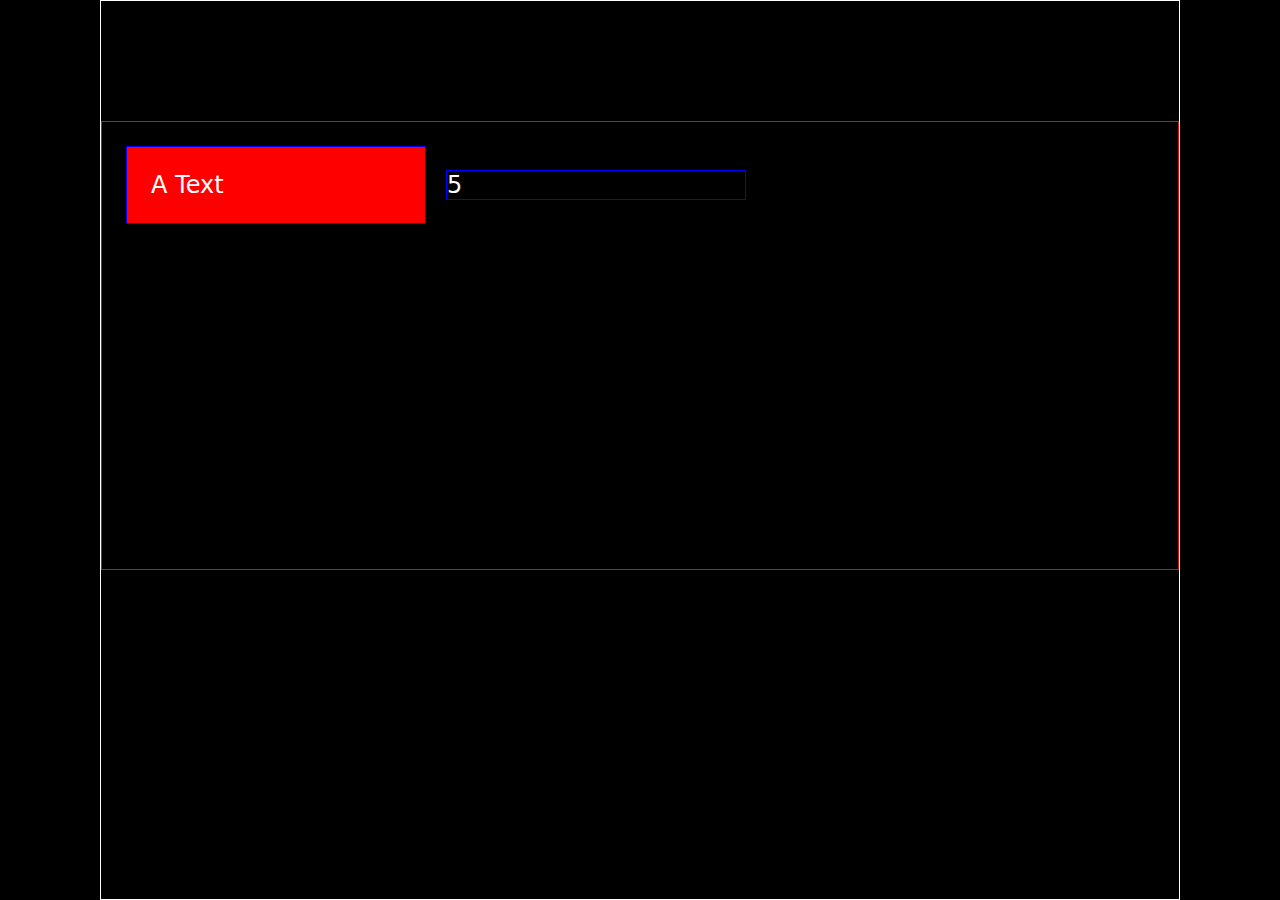
<file: flex/index.html>
<html>
  <head>
    <title>Flex</title>
    <link rel="stylesheet" href="style.css" />
  </head>
  <body>
    <div class="page">
      <header></header>
      <div class="container">
        <!-- <div class="box">1</div>
        <div class="box">2</div>
        <div class="box">3</div>
        <div class="box">4</div> -->
        <div class="box">5</div>
        <div class="text-box">A Text</div>
      </div>
    </div>
  </body>
</html>
</file>
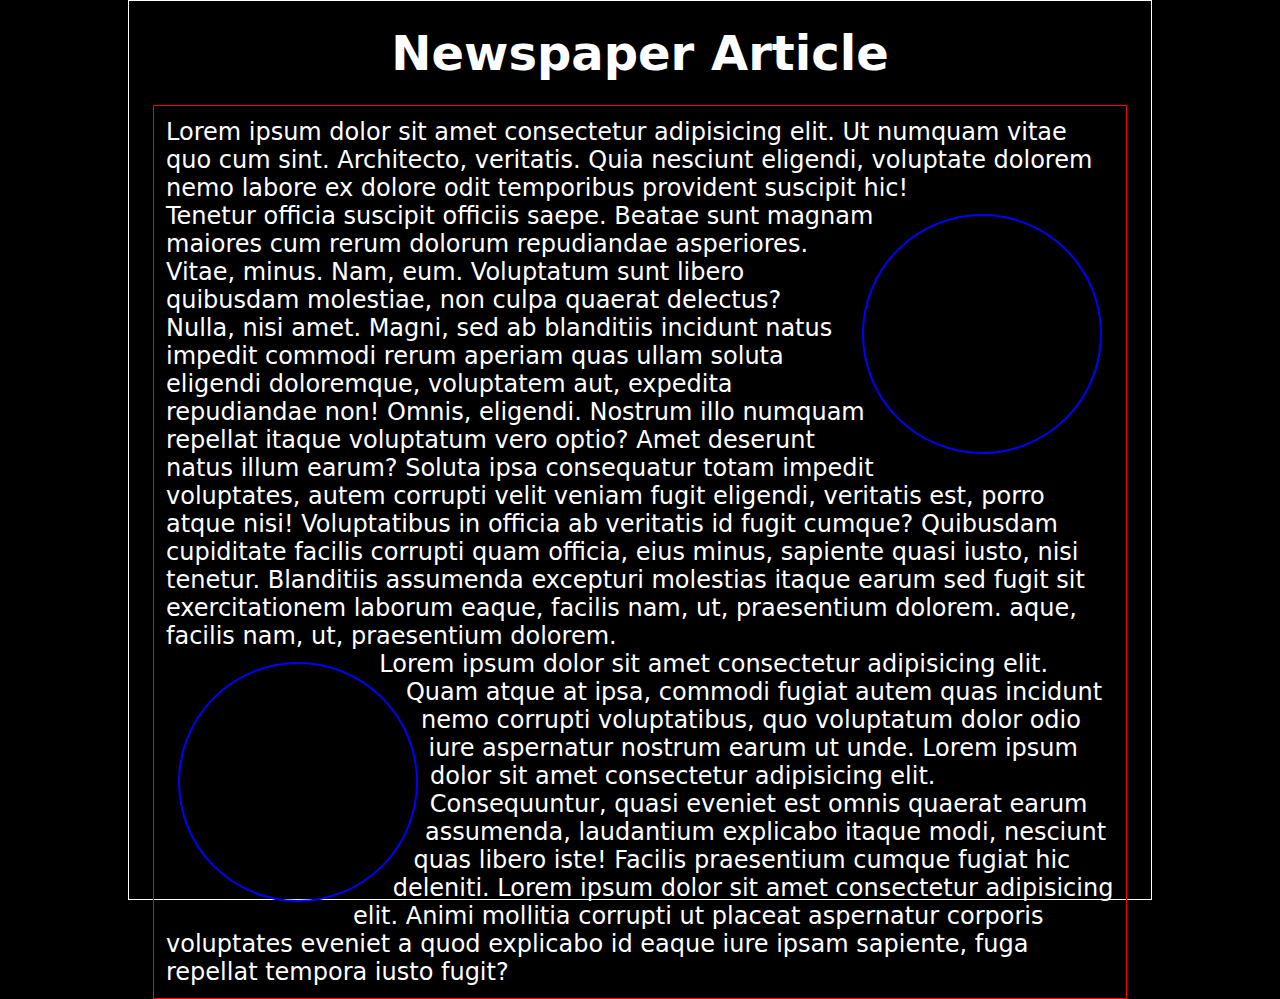
<file: floats/index.html>
<!-- Floats are using position to fix the float box and wraps the content around the box.
Floats also can recognise shapes -->

<html>
  <head>
    <title>Floats</title>
    <link rel="stylesheet" href="style.css" />
  </head>
  <body>
    <div class="page">
      <header></header>
      <div class="article">
        <h1>Newspaper Article</h1>
        <div class="content">
          <p>
            Lorem ipsum dolor sit amet consectetur adipisicing elit. Ut numquam
            vitae quo cum sint. Architecto, veritatis. Quia nesciunt eligendi,
            voluptate dolorem nemo labore ex dolore odit temporibus provident
            suscipit hic!
          </p>
          <div class="image-box1"></div>
          <!-- <div class="image-box2"></div> -->
          <p>
            Tenetur officia suscipit officiis saepe. Beatae sunt magnam maiores
            cum rerum dolorum repudiandae asperiores. Vitae, minus. Nam, eum.
            Voluptatum sunt libero quibusdam molestiae, non culpa quaerat
            delectus? Nulla, nisi amet. Magni, sed ab blanditiis incidunt natus
            impedit commodi rerum aperiam quas ullam soluta eligendi doloremque,
            voluptatem aut, expedita repudiandae non! Omnis, eligendi. Nostrum
            illo numquam repellat itaque voluptatum vero optio? Amet deserunt
            natus illum earum? Soluta ipsa consequatur totam impedit voluptates,
            autem corrupti velit veniam fugit eligendi, veritatis est, porro
            atque nisi! Voluptatibus in officia ab veritatis id fugit cumque?
            Quibusdam cupiditate facilis corrupti quam officia, eius minus,
            sapiente quasi iusto, nisi tenetur. Blanditiis assumenda excepturi
            molestias itaque earum sed fugit sit exercitationem laborum eaque,
            facilis nam, ut, praesentium dolorem. aque, facilis nam, ut,
            praesentium dolorem.
          </p>
          <div class="image-box2"></div>
          <p>
            Lorem ipsum dolor sit amet consectetur adipisicing elit. Quam atque
            at ipsa, commodi fugiat autem quas incidunt nemo corrupti
            voluptatibus, quo voluptatum dolor odio iure aspernatur nostrum
            earum ut unde. Lorem ipsum dolor sit amet consectetur adipisicing
            elit. Consequuntur, quasi eveniet est omnis quaerat earum assumenda,
            laudantium explicabo itaque modi, nesciunt quas libero iste! Facilis
            praesentium cumque fugiat hic deleniti. Lorem ipsum dolor sit amet
            consectetur adipisicing elit. Animi mollitia corrupti ut placeat
            aspernatur corporis voluptates eveniet a quod explicabo id eaque
            iure ipsam sapiente, fuga repellat tempora iusto fugit?
          </p>
        </div>
      </div>
    </div>
  </body>
</html>
</file>
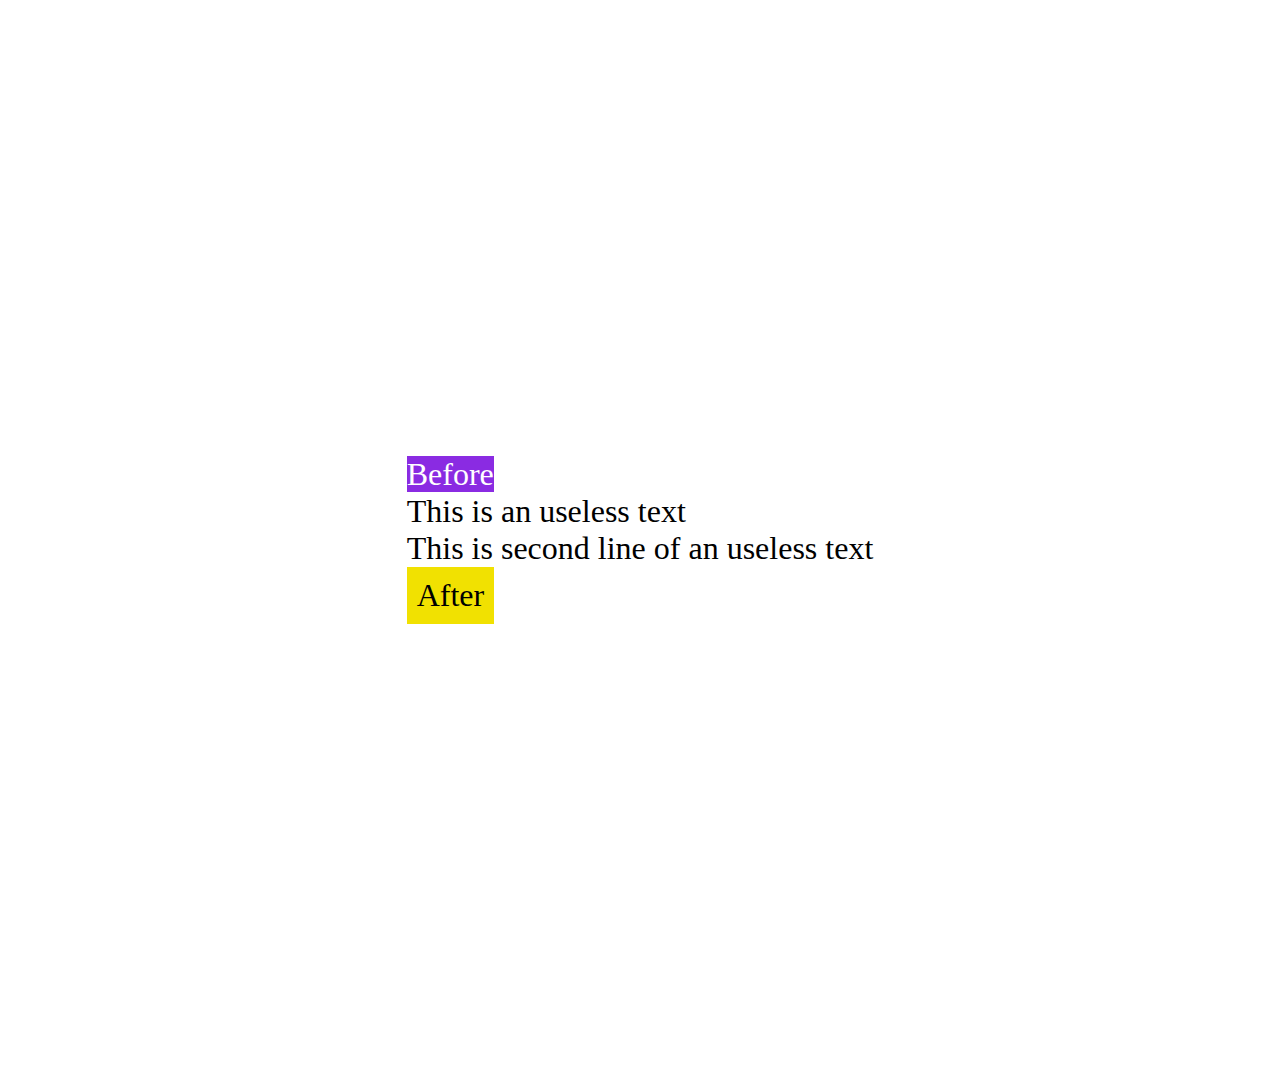
<file: pseudo-elements/index.html>
<html>
  <head>
    <title>Document</title>
    <link rel="stylesheet" href="index.css" />
  </head>
  <body>
    <div class="page">
      <div class="text">
        <p>This is an useless text</p>
        <p>This is second line of an useless text</p>
      </div>
    </div>
  </body>
</html>
</file>
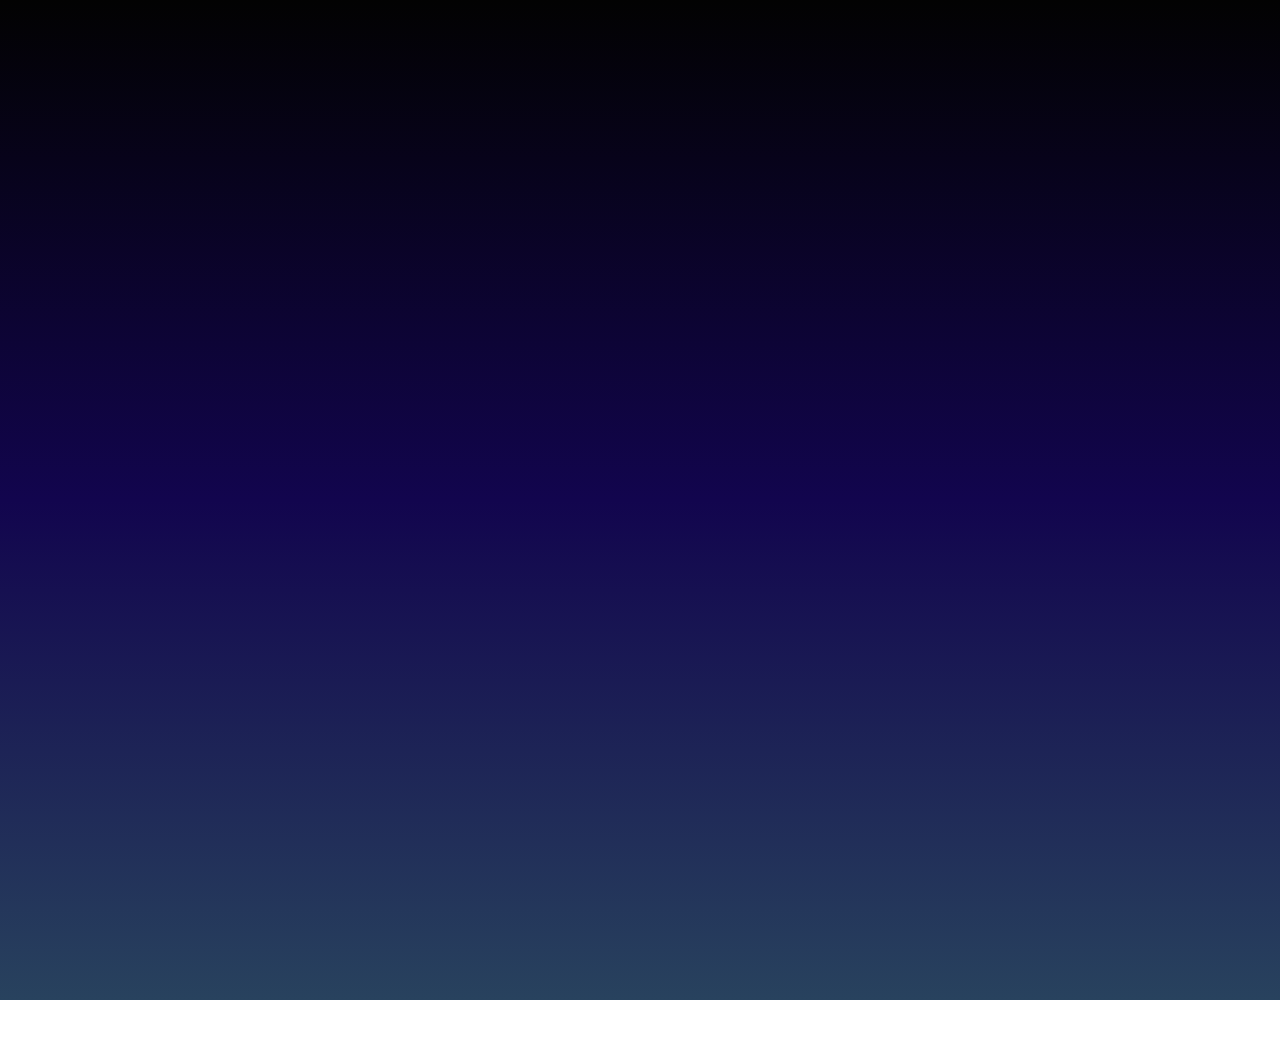
<file: text-clip/index.html>
<html>
  <head>
    <title>Document</title>
    <link rel="stylesheet" href="style.css" />
  </head>
  <body>
    <div class="page">
      <div id="text-container">
        <p class="text">NEVER STOP EXPLORING</p>
      </div>
    </div>
  </body>
</html>
</file>
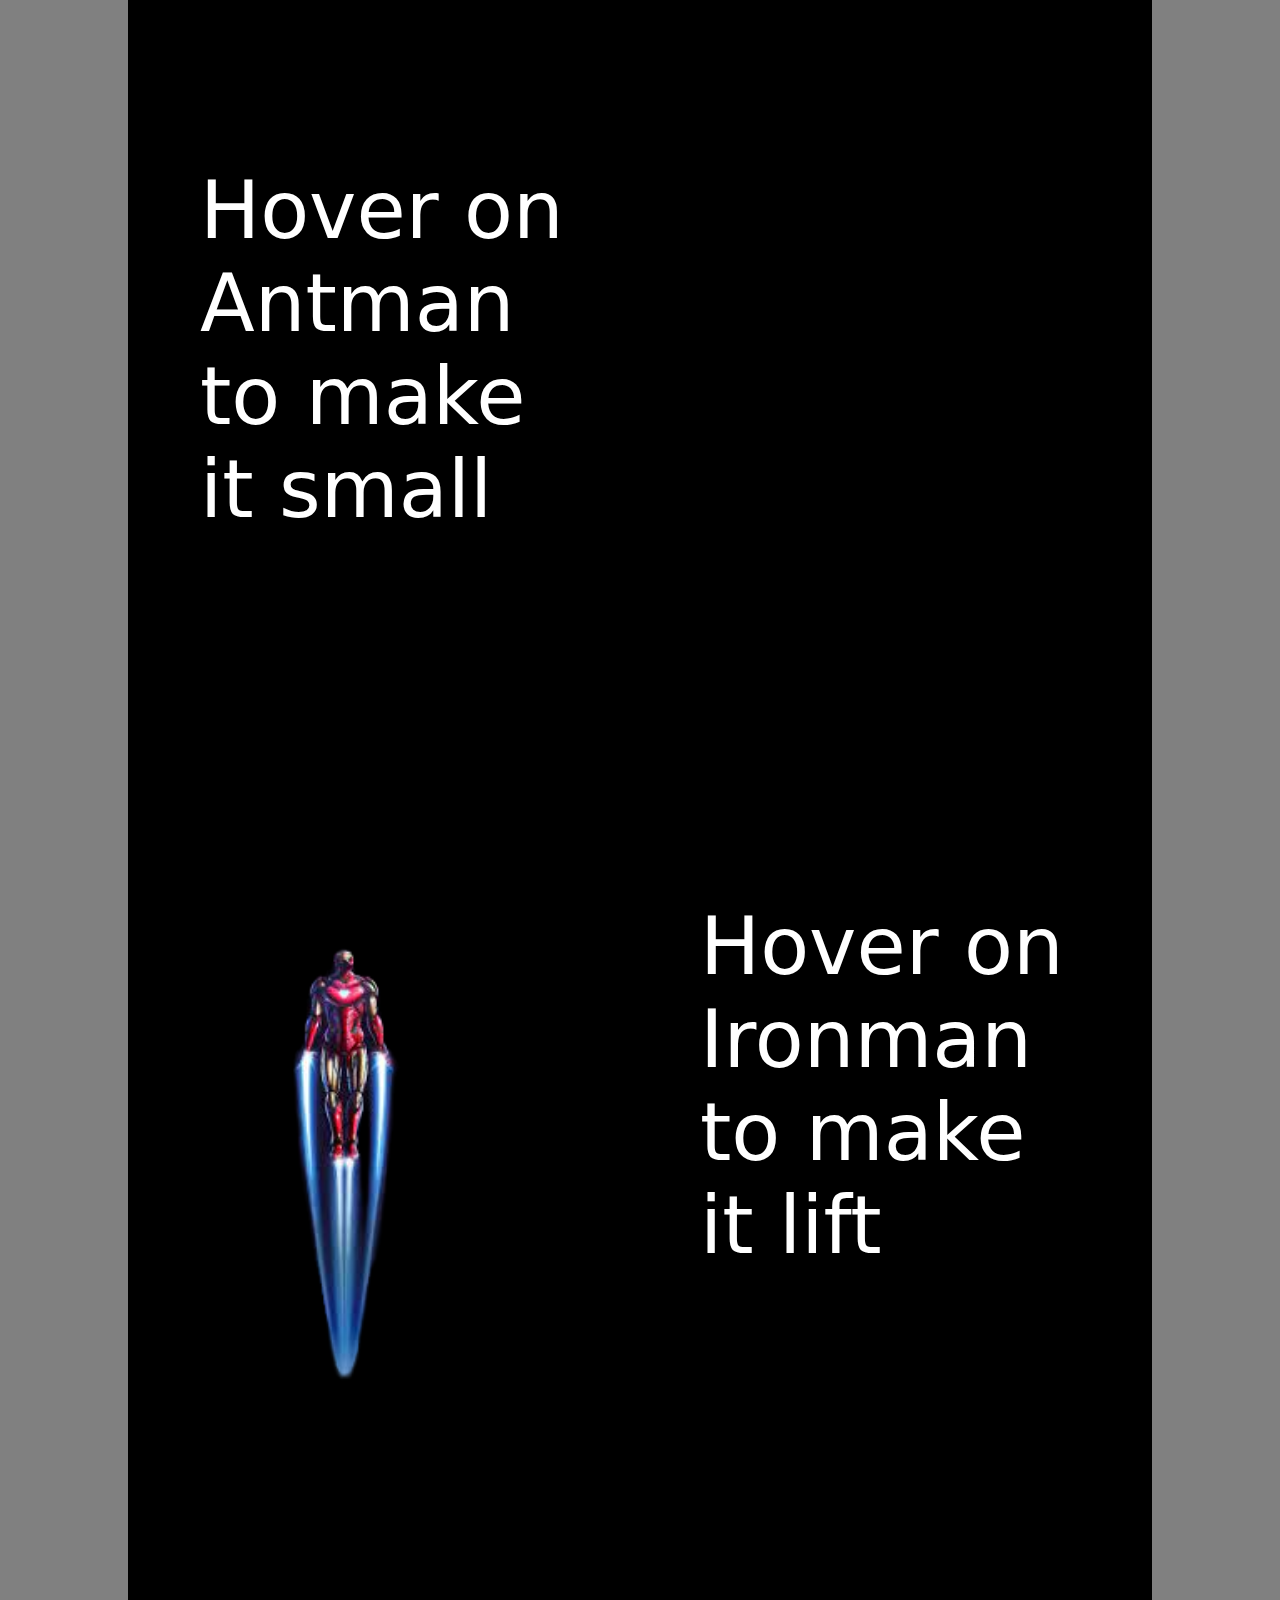
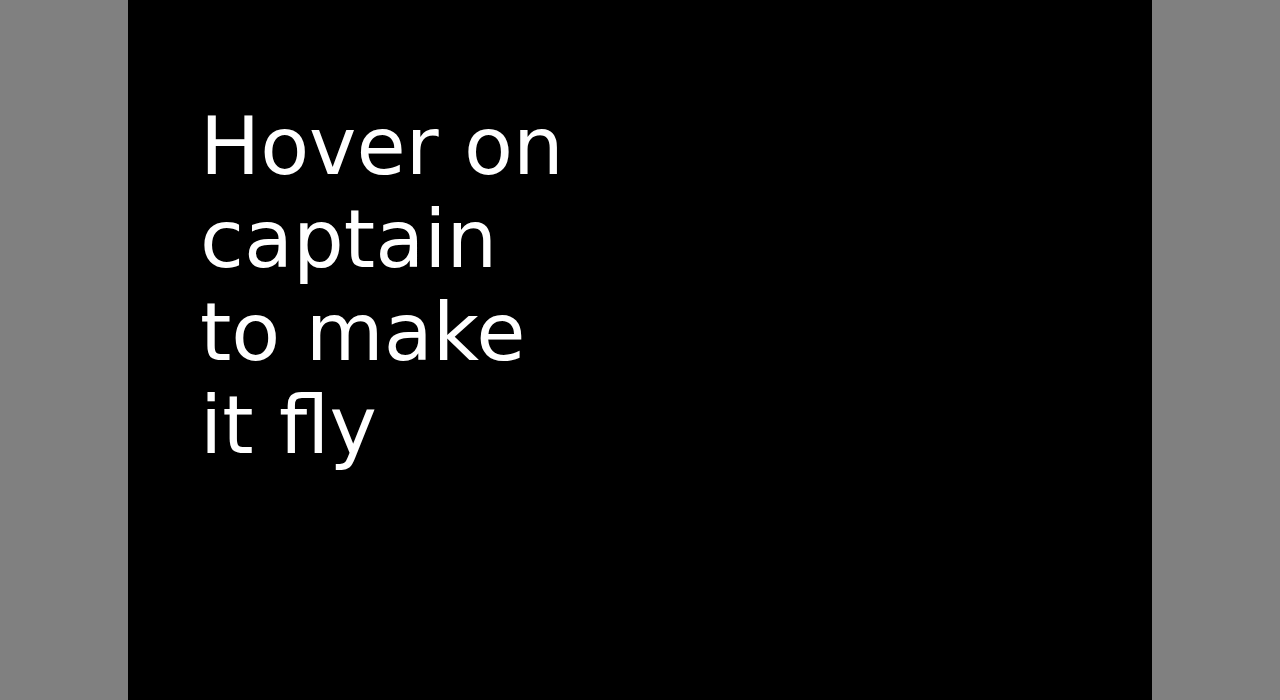
<file: transitions/index.html>
<html>
  <head>
    <title>Transitions</title>
    <link rel="stylesheet" href="index.css" />
  </head>
  <body>
    <div class="page">
      <div class="antman">
        <header>Hover on Antman to make it small</header>
        <div class="box">
          <div class="antman-image"></div>
        </div>
      </div>
      <div class="ironman">
        <header>Hover on Ironman to make it lift</header>
        <div class="box">
          <div class="ironman-image"></div>
        </div>
      </div>
      <div class="captain">
        <header>Hover on captain to make it fly</header>
        <div class="box">
          <div class="captain-image"></div>
        </div>
      </div>
    </div>
  </body>
</html>
</file>
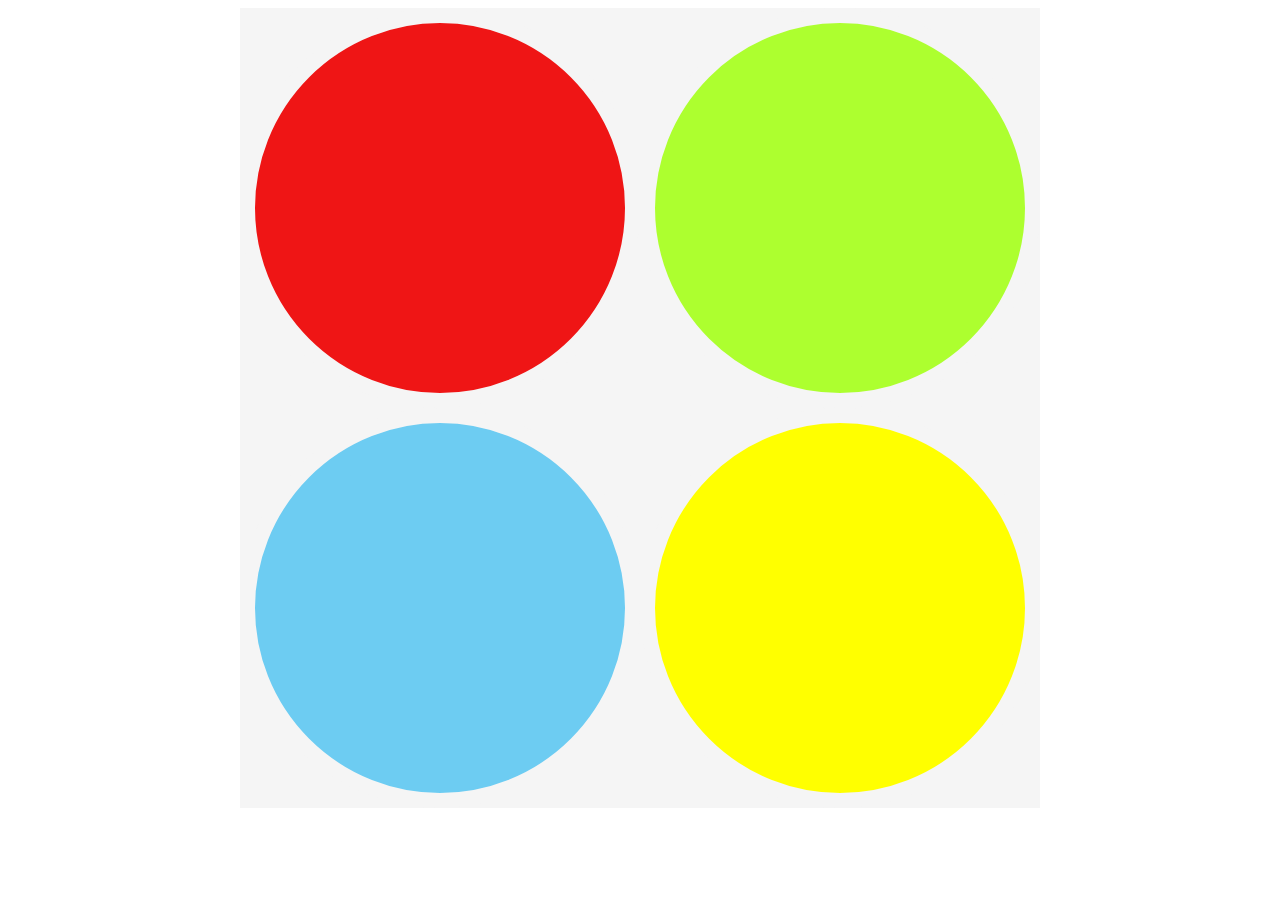
<file: fake-table/practice.html>
<html>
  <head>
    <title>fake table</title>
    <style>
      .fake-table {
        margin: 0 auto;
        display: table;
        background-color: whitesmoke;
        height: 50em;
        width: 50em;
      }

      .fake-row {
        display: table-row;
      }

      .red {
        display: table-cell;
        background-color: rgb(239, 21, 21);
        border: 15px solid whitesmoke;
        border-radius: 50%;
        height: 50%;
        width: 50%;
      }

      .blue {
        display: table-cell;
        background-color: rgb(109, 204, 242);
        border: 15px solid whitesmoke;
        border-radius: 50%;
        height: 50%;
        width: 50%;
      }

      .yellow {
        display: table-cell;
        background-color: yellow;
        border: 15px solid whitesmoke;
        border-radius: 50%;
        height: 50%;
        width: 50%;
      }

      .green {
        display: table-cell;
        background-color: greenyellow;
        border: 15px solid whitesmoke;
        border-radius: 50%;
        height: 50%;
        width: 50%;
      }
    </style>
    <body>
      <div class="fake-table">
        <div class="fake-row">
          <div class="red"></div>
          <div class="green"></div>
        </div>
        <div class="fake-row">
          <div class="blue"></div>
          <div class="yellow"></div>
        </div>
      </div>
    </body>
  </head>
</html>
</file>
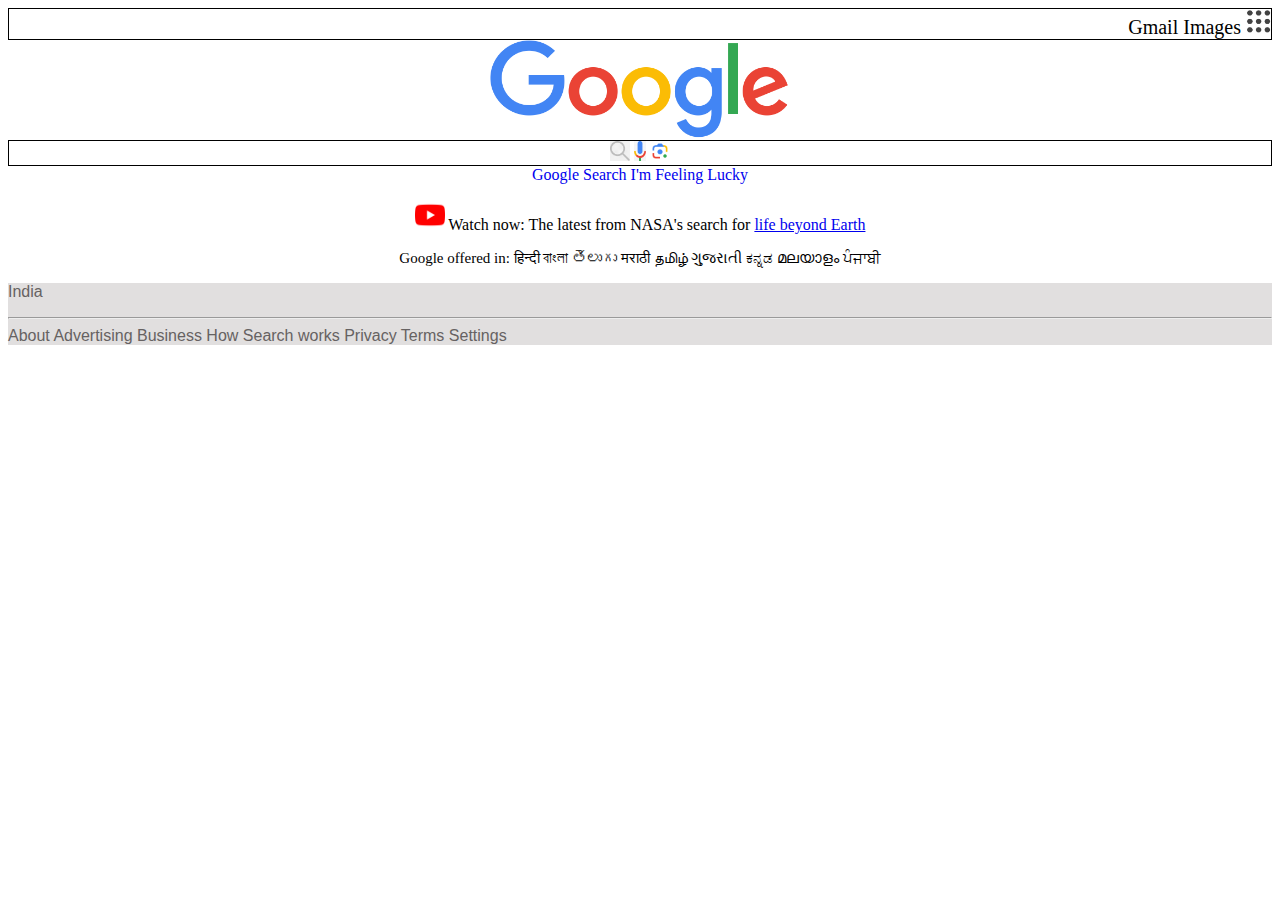
<file: google-search-page/google.html>
<html>
  <head>
    <title>Google</title>
  </head>
  <body>
    <header>
      <nav style="border: 1px solid black; text-align: right; font-size: 20px">
        <a
          href="https://mail.google.com/mail/u/0/#inbox"
          style="text-decoration: none; color: black"
          >Gmail</a
        >
        <a
          href="https://www.google.co.in/intl/en/about/products"
          style="text-decoration: none; color: black"
          >Images</a
        >
        <a
          href="https://mail.google.com/mail/u/0/#inbox"
          style="text-decoration: none; color: black"
          ><img src="resources/app-drawer-icon.jpg" width="25px" height="25px"
        /></a>
      </nav>
    </header>
    <main style="text-align: center">
      <img
        src="resources/google-logo.png"
        width="300px"
        height="100px"
        alt="Google"
      />
      <section style="border: 1px solid black">
        <img src="resources/search-icon.png" width="20px" height="20px" />
        <img
          src="resources/google-voice-search.png"
          width="12px"
          height="20px"
        />
        <img src="resources/google-lens.png" width="20px" height="20px" />
      </section>
      <nav>
        <a href="https://www.google.com/" style="text-decoration: none"
          >Google Search
        </a>
        <a href="https://www.google.com/doodles" style="text-decoration: none"
          >I'm Feeling Lucky</a
        >
      </nav>
      <p>
        <img src="resources/youtube-icon.png" height="30px" width="30px" />
        Watch now: The latest from NASA's search for
        <a href="https://www.youtube.com/watch?v=SUcnz3vtkYs"
          >life beyond Earth</a
        >
      </p>
      <nav style="font-size: 15px">
        Google offered in:
        <a>हिन्दी</a>
        <a>বাংলা</a>
        <a>తెలుగు</a>
        <a>मराठी</a>
        <a>தமிழ்</a>
        <a>ગુજરાતી</a>
        <a>ಕನ್ನಡ</a>
        <a>മലയാളം</a>
        <a>ਪੰਜਾਬੀ</a>
      </nav>
    </main>
    <footer style="background-color: rgb(225, 223, 223)">
      <p
        style="
          font-family: Arial, sans-serif;
          font-size: 16px;
          color: rgb(102, 98, 98);
        "
      >
        India
      </p>
      <hr />
      <nav
        style="
          font-family: Arial, sans-serif;
          font-size: 16px;
          color: rgb(102, 98, 98);
        "
      >
        <a>About</a>
        <a>Advertising</a>
        <a>Business</a>
        <a>How Search works</a>
        <a>Privacy</a>
        <a>Terms</a>
        <a>Settings</a>
      </nav>
    </footer>
  </body>
</html>
</file>
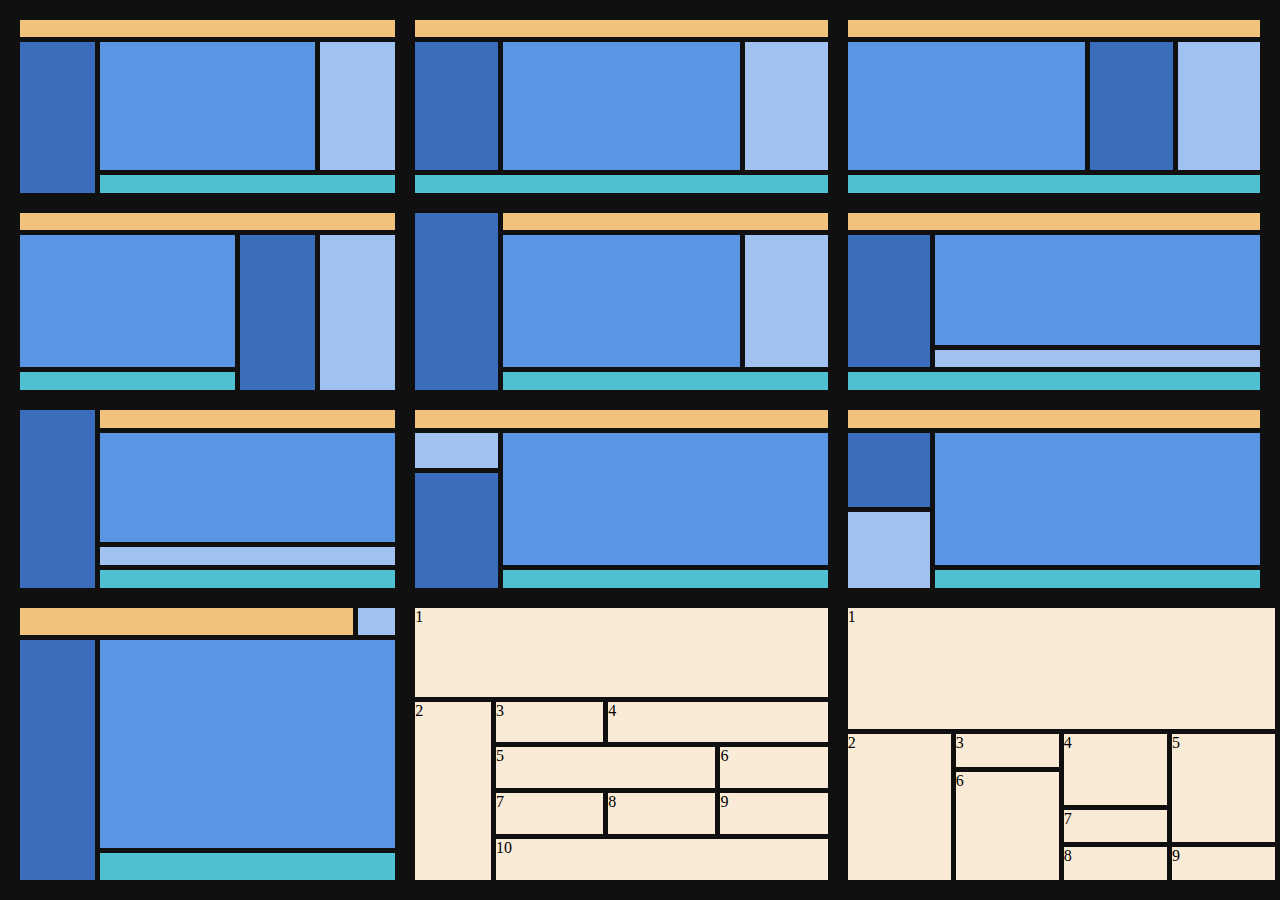
<file: grid/grid.html>
<html>
  <head>
    <title>Grid</title>
    <link rel="stylesheet" href="grid.css" />
  </head>
  <body>
    <div class="layouts">
      <div class="layout1 layout">
        <header></header>
        <nav></nav>
        <article></article>
        <aside class="ads"></aside>
        <footer></footer>
      </div>
      <div class="layout2 layout">
        <header></header>
        <nav></nav>
        <article></article>
        <aside class="ads"></aside>
        <footer></footer>
      </div>
      <div class="layout3 layout">
        <header></header>
        <nav></nav>
        <article></article>
        <aside class="ads"></aside>
        <footer></footer>
      </div>
      <div class="layout4 layout">
        <header></header>
        <nav></nav>
        <article></article>
        <aside class="ads"></aside>
        <footer></footer>
      </div>
      <div class="layout5 layout">
        <header></header>
        <nav></nav>
        <article></article>
        <aside class="ads"></aside>
        <footer></footer>
      </div>
      <div class="layout6 layout">
        <header></header>
        <nav></nav>
        <article></article>
        <aside class="ads"></aside>
        <footer></footer>
      </div>
      <div class="layout7 layout">
        <header></header>
        <nav></nav>
        <article></article>
        <aside class="ads"></aside>
        <footer></footer>
      </div>
      <div class="layout8 layout">
        <header></header>
        <nav></nav>
        <article></article>
        <aside class="ads"></aside>
        <footer></footer>
      </div>
      <div class="layout9 layout">
        <header></header>
        <nav></nav>
        <article></article>
        <aside class="ads"></aside>
        <footer></footer>
      </div>
      <div class="layout10 layout">
        <header></header>
        <nav></nav>
        <article></article>
        <aside class="ads"></aside>
        <footer></footer>
      </div>
      <div class="layout11 layout">
        <div class="box1">1</div>
        <div class="box2">2</div>
        <div class="box3">3</div>
        <div class="box4">4</div>
        <div class="box5">5</div>
        <div class="box6">6</div>
        <div class="box7">7</div>
        <div class="box8">8</div>
        <div class="box9">9</div>
        <div class="box10">10</div>
      </div>
      <div class="layout12 layout">
        <div class="box1">1</div>
        <div class="box2">2</div>
        <div class="box3">3</div>
        <div class="box4">4</div>
        <div class="box5">5</div>
        <div class="box6">6</div>
        <div class="box7">7</div>
        <div class="box8">8</div>
        <div class="box9">9</div>
      </div>
    </div>
  </body>
</html>
</file>
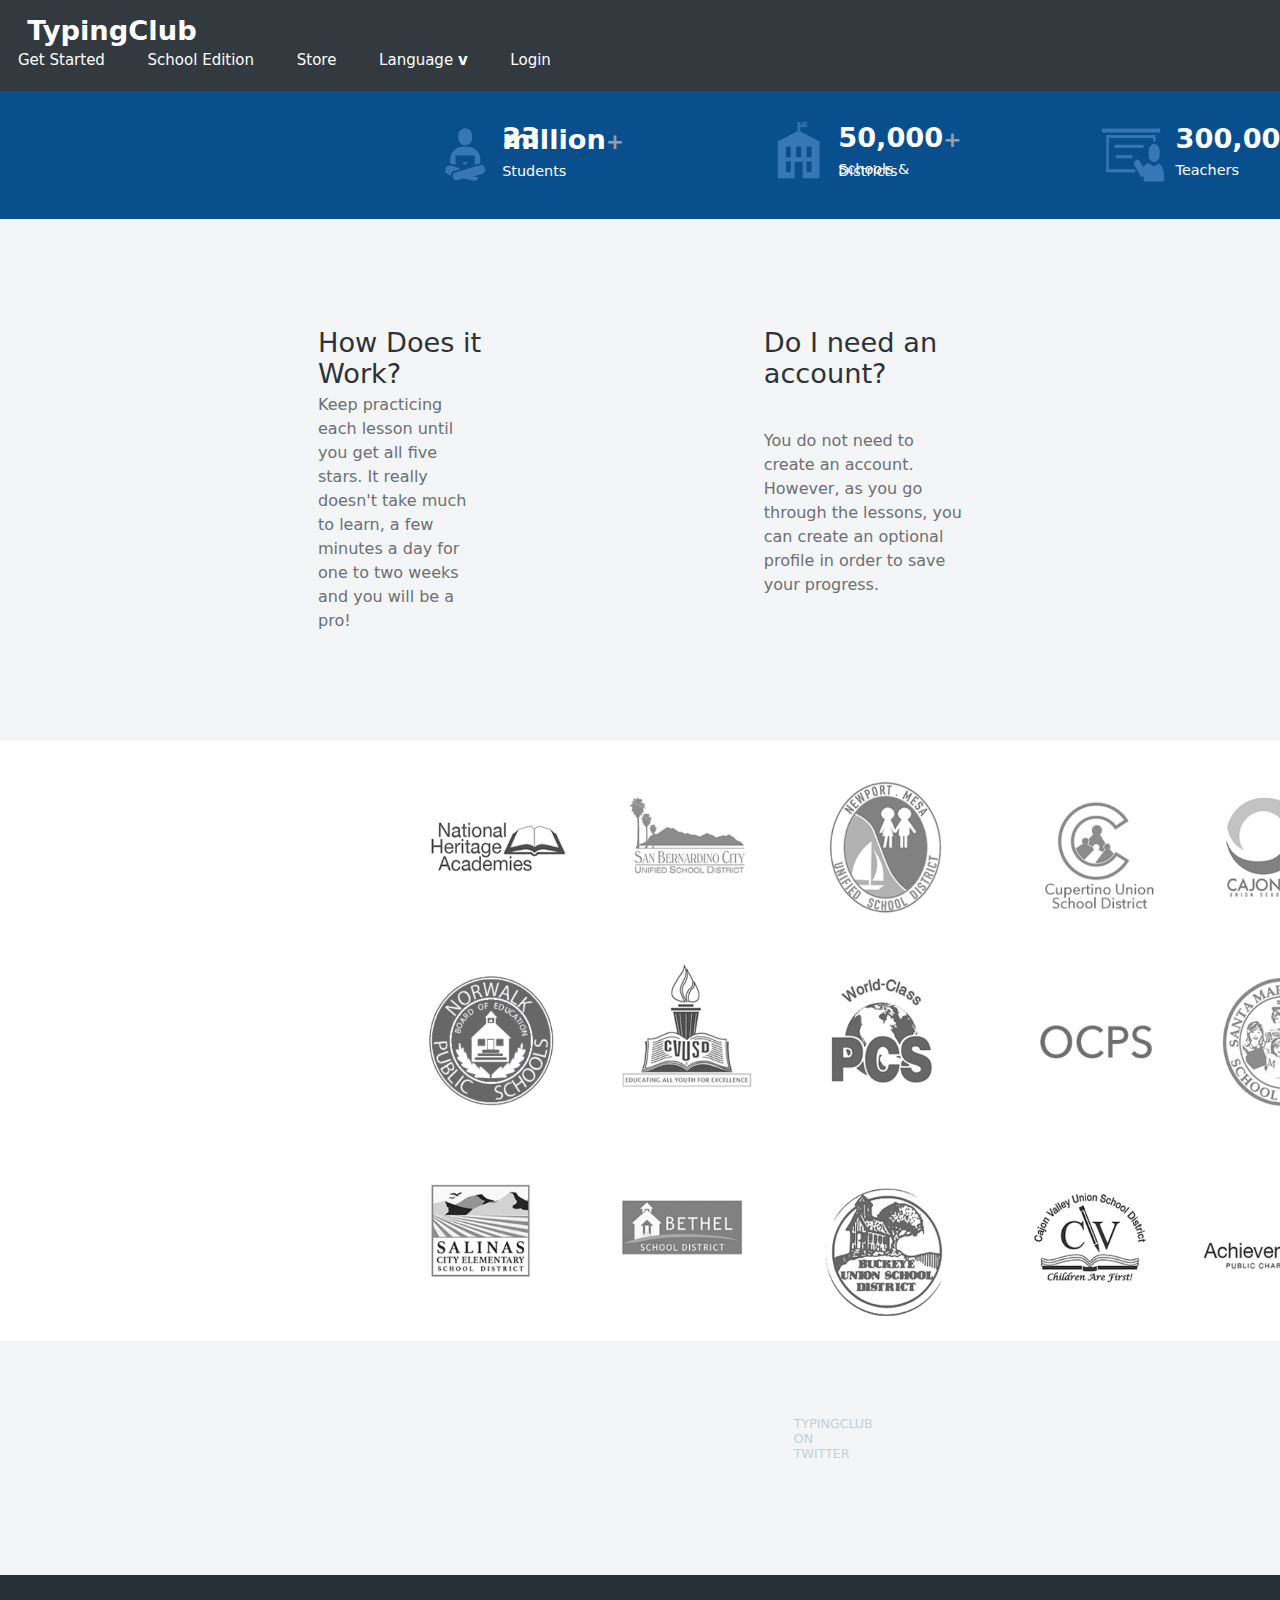
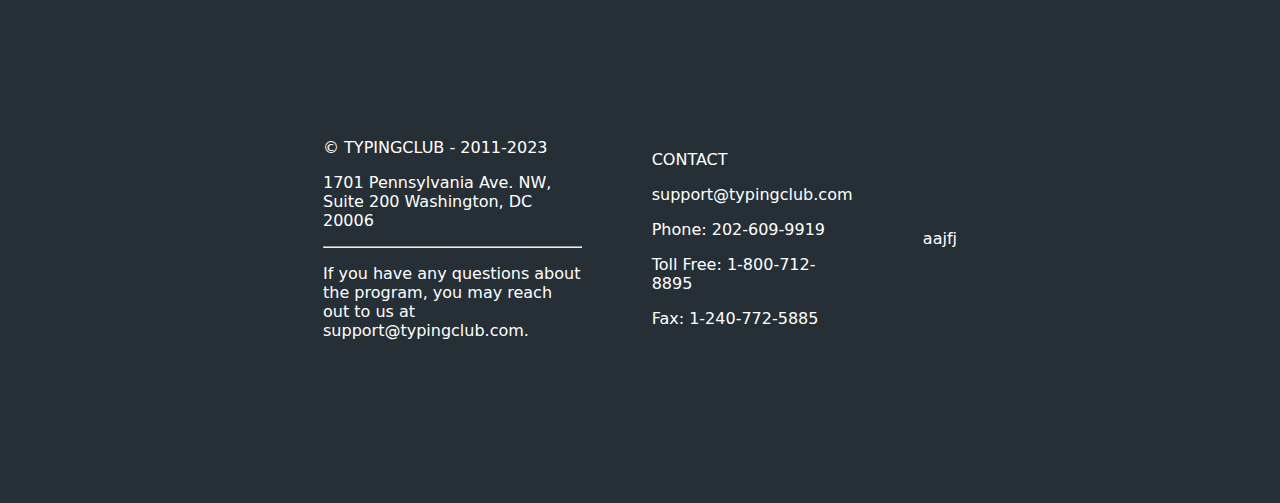
<file: typing-club/homepage.html>
<html>
  <head>
    <title>Learn Touch Typing Free-Typing Club</title>
    <style>
      body {
        font-size: 21px;
        font-family: system-ui, -apple-system, BlinkMacSystemFont, "Segoe UI",
          Roboto, Oxygen, Ubuntu, Cantarell, "Open Sans", "Helvetica Neue",
          sans-serif;
        margin: 0;
      }

      .logo {
        text-decoration: none;
        font-size: 1.3em;
        padding: 1.5em 39em 1em 1em;
        font-weight: 700;
        color: #ffffff;
      }

      .nav-link {
        text-decoration: none;
        font-size: 15px;
        padding: 1.2em;
        color: #ffffff;
      }

      .nav-bar {
        background-color: #323a40;
        padding: 0.7em 0 1em 0;
      }

      #popularity {
        padding: 1em 10em 1em 20em;
        background-color: #094f8e;
      }

      img {
        width: 4.7em;
        height: 5em;
      }

      .gap {
        padding-left: 8em;
      }

      .line1 {
        line-height: 0.1em;
        font-weight: 700;
        font-size: 1.7em;
        color: white;
      }

      .line2 {
        line-height: 0.1em;
        color: white;
        font-size: 0.9em;
        font-weight: 200;
      }

      span {
        font-size: 0.8em;
        font-weight: 700;
        color: #969da7;
      }

      #guideline {
        padding: 5em 15em 5em 15em;
        background-color: #f3f5f6;
      }

      .guideline-gap {
        padding-left: 5em;
        padding-right: 5em;
      }

      .guideline-content {
        font-weight: 200;
        color: #6d6f73;
        line-height: 1.5em;
      }

      th {
        font-size: 1.7em;
        font-weight: 500;
        color: #2d3238;
      }

      #districts {
        width: 1000px;
        height: 600px;
        padding-left: 18em;
        padding-right: 18em;
      }

      #twitter {
        padding: 5em 63em 8em 63em;
        background-color: #f3f5f6;
        color: #c7d0d5;
        font-size: 0.6em;
        font-weight: 500;
      }

      #footer {
        padding: 10em 20em 10em 20em;
        background-color: #262f36;
        color: white;
      }

      .footer-gap {
        padding-left: 2em;
        padding-right: 2em;
      }
    </style>
  </head>
  <body>
    <nav class="nav-bar">
      <a href="https://www.typingclub.com/" class="logo">TypingClub</a>
      <a
        href="https://www.typingclub.com/sportal/program-3.game"
        class="nav-link"
        >Get Started</a
      >
      <a href="https://www.edclub.com/schools" class="nav-link"
        >School Edition</a
      >
      <a href="https://store.edclub.com/" class="nav-link">Store</a>
      <a href="https://www.typingclub.com/#" class="nav-link"
        >Language <b>v</b></a
      >
      <a href="https://www.edclub.com/signin" class="nav-link">Login</a>
    </nav>
    <section id="popularity">
      <table>
        <tr>
          <td>
            <img src="resources/students.png" alt="students" />
          </td>
          <td>
            <p class="line1">23 million<span>+</span></p>
            <p class="line2">Students</p>
          </td>
          <td class="gap"></td>
          <td><img src="resources/schools.png" alt="schools" /></td>
          <td>
            <p class="line1">50,000<span>+</span></p>
            <p class="line2">Schools & Districts</p>
          </td>
          <td class="gap"></td>
          <td><img src="resources/teachers.png" alt="schools" /></td>
          <td>
            <p class="line1">300,000<span>+</span></p>
            <p class="line2">Teachers</p>
          </td>
        </tr>
      </table>
    </section>
    <section id="guideline">
      <table style="text-align: left">
        <tr>
          <th>How Does it Work?</th>
          <th class="guideline-gap"></th>
          <th>Do I need an account?</th>
        </tr>
        <tr>
          <td class="guideline-content">
            Keep practicing each lesson until you get all five stars. It really
            doesn't take much to learn, a few minutes a day for one to two weeks
            and you will be a pro!
          </td>
          <th class="guideline-gap"></th>
          <td class="guideline-content">
            You do not need to create an account. However, as you go through the
            lessons, you can create an optional profile in order to save your
            progress.
          </td>
        </tr>
      </table>
    </section>
    <section>
      <img src="resources/districts.png" alt="districts" id="districts" />
    </section>
    <section id="twitter">
      <p>TYPINGCLUB ON TWITTER</p>
    </section>
    <footer>
      <table id="footer">
        <tr>
          <td>
            <p>© TYPINGCLUB - 2011-2023</p>
            <p>1701 Pennsylvania Ave. NW, Suite 200 Washington, DC 20006</p>
            <hr />
            <p>
              If you have any questions about the program, you may reach out to
              us at support@typingclub.com.
            </p>
          </td>
          <td class="footer-gap"></td>
          <td>
            <p>CONTACT</p>
            <p>support@typingclub.com</p>
            <p>Phone: 202-609-9919</p>
            <p>Toll Free: 1-800-712-8895</p>
            <p>Fax: 1-240-772-5885</p>
          </td>
          <td class="footer-gap"></td>
          <td>aajfj</td>
        </tr>
      </table>
    </footer>
  </body>
</html>
</file>
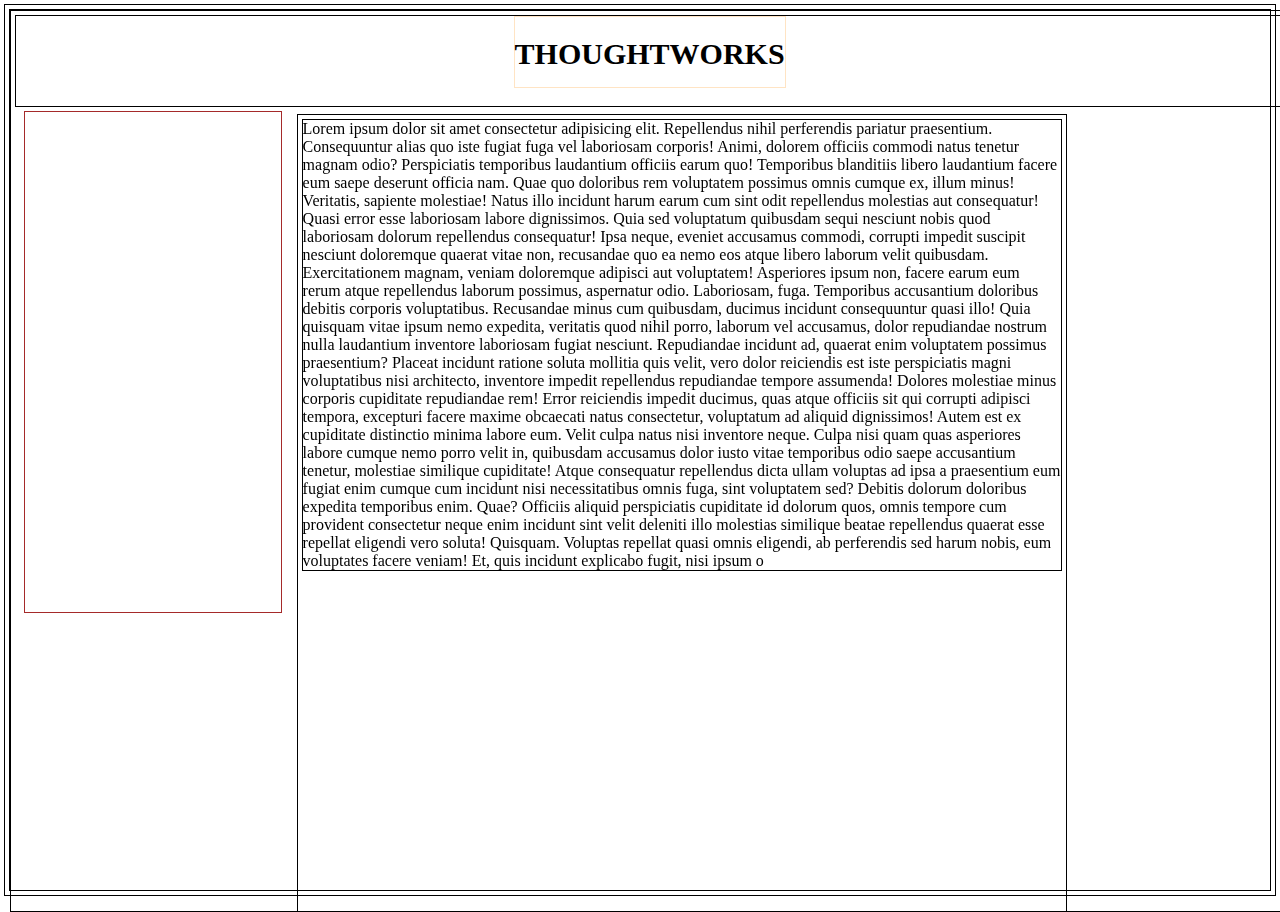
<file: wikipedia-pages/thoughtworks.html>
<html>
  <head>
    <title>Document</title>
    <link rel="stylesheet" href="styles/thoughtworks-style.css" />
  </head>
  <body>
    <div class="page">
      <header class="page-header">
        <div id="icon">THOUGHTWORKS</div>
      </header>
      <div class="contents-bar">
        <!-- <ul>
          <li>lorem lorem</li>
          <ul>
            <li>lorem lorem</li>
            <li>lorem lorem</li>
            <li>lorem lorem</li>
          </ul>
        </ul>
        <ul>
          <li>lorem lorem</li>
        </ul>
        <ul>
          <li>lorem lorem</li>
        </ul> -->
      </div>
      <div class="main">
        <article>
          Lorem ipsum dolor sit amet consectetur adipisicing elit. Repellendus
          nihil perferendis pariatur praesentium. Consequuntur alias quo iste
          fugiat fuga vel laboriosam corporis! Animi, dolorem officiis commodi
          natus tenetur magnam odio? Perspiciatis temporibus laudantium officiis
          earum quo! Temporibus blanditiis libero laudantium facere eum saepe
          deserunt officia nam. Quae quo doloribus rem voluptatem possimus omnis
          cumque ex, illum minus! Veritatis, sapiente molestiae! Natus illo
          incidunt harum earum cum sint odit repellendus molestias aut
          consequatur! Quasi error esse laboriosam labore dignissimos. Quia sed
          voluptatum quibusdam sequi nesciunt nobis quod laboriosam dolorum
          repellendus consequatur! Ipsa neque, eveniet accusamus commodi,
          corrupti impedit suscipit nesciunt doloremque quaerat vitae non,
          recusandae quo ea nemo eos atque libero laborum velit quibusdam.
          Exercitationem magnam, veniam doloremque adipisci aut voluptatem!
          Asperiores ipsum non, facere earum eum rerum atque repellendus laborum
          possimus, aspernatur odio. Laboriosam, fuga. Temporibus accusantium
          doloribus debitis corporis voluptatibus. Recusandae minus cum
          quibusdam, ducimus incidunt consequuntur quasi illo! Quia quisquam
          vitae ipsum nemo expedita, veritatis quod nihil porro, laborum vel
          accusamus, dolor repudiandae nostrum nulla laudantium inventore
          laboriosam fugiat nesciunt. Repudiandae incidunt ad, quaerat enim
          voluptatem possimus praesentium? Placeat incidunt ratione soluta
          mollitia quis velit, vero dolor reiciendis est iste perspiciatis magni
          voluptatibus nisi architecto, inventore impedit repellendus
          repudiandae tempore assumenda! Dolores molestiae minus corporis
          cupiditate repudiandae rem! Error reiciendis impedit ducimus, quas
          atque officiis sit qui corrupti adipisci tempora, excepturi facere
          maxime obcaecati natus consectetur, voluptatum ad aliquid dignissimos!
          Autem est ex cupiditate distinctio minima labore eum. Velit culpa
          natus nisi inventore neque. Culpa nisi quam quas asperiores labore
          cumque nemo porro velit in, quibusdam accusamus dolor iusto vitae
          temporibus odio saepe accusantium tenetur, molestiae similique
          cupiditate! Atque consequatur repellendus dicta ullam voluptas ad ipsa
          a praesentium eum fugiat enim cumque cum incidunt nisi necessitatibus
          omnis fuga, sint voluptatem sed? Debitis dolorum doloribus expedita
          temporibus enim. Quae? Officiis aliquid perspiciatis cupiditate id
          dolorum quos, omnis tempore cum provident consectetur neque enim
          incidunt sint velit deleniti illo molestias similique beatae
          repellendus quaerat esse repellat eligendi vero soluta! Quisquam.
          Voluptas repellat quasi omnis eligendi, ab perferendis sed harum
          nobis, eum voluptates facere veniam! Et, quis incidunt explicabo
          fugit, nisi ipsum o
        </article>
      </div>
    </div>
  </body>
</html>
</file>
<file: flex/style.css>
* {
  margin: 0px;
  padding: 0px;
  box-sizing: border-box;
  font-family: system-ui, -apple-system, BlinkMacSystemFont, "Segoe UI", Roboto,
    Oxygen, Ubuntu, Cantarell, "Open Sans", "Helvetica Neue", sans-serif;
  font-size: 24px;
}

body {
  background-color: black;
}

.page {
  width: 1080px;
  height: 100%;
  margin: 0 auto;
  border: 1px solid white;
}

.container {
  display: flex;
  /* flex-wrap: wrap; */
  flex-flow: wrap row;
  /* align-content: baseline; */
  /* align-items: center; */
  align-items: baseline;
  /* justify-content: center; */
  /* justify-content: center; */
  /* align-content: baseline; */
  /* justify-content: baseline; */
  /* align-items: center; */
  gap: 20px;
  margin-top: 5em;
  padding: 1em;
  width: 100%;
  height: 50%;
  border: 1px solid red;
}

.box {
  /* height: 200px; */
  width: 300px;
  border: 1px solid blue;
  color: white;
  order: 3;
}

.text-box {
  background-color: red;
  width: 300px;
  border: 1px solid blue;
  color: white;
  padding: 1em;
  order: 2;
  transition: 2s;
}

.text-box:hover {
  opacity: 0;
}
</file>
<file: floats/style.css>
* {
  margin: 0px;
  padding: 0px;
  box-sizing: border-box;
  font-family: system-ui, -apple-system, BlinkMacSystemFont, "Segoe UI", Roboto,
    Oxygen, Ubuntu, Cantarell, "Open Sans", "Helvetica Neue", sans-serif;
  font-size: 24px;
}

body {
  background-color: black;
}

.page {
  width: 1024px;
  height: 100%;
  margin: 0 auto;
  border: 1px solid white;
  padding: 1em;
}

h1 {
  color: white;
  font-size: 2em;
  text-align: center;
  margin-bottom: 0.5em;
}

.image-box1 {
  height: 10em;
  aspect-ratio: 1;
  border: 2px solid blue;
  border-radius: 50%;
  float: right;
  background-image: url(https://static.wikia.nocookie.net/pokemon/images/6/6c/Char-pikachu.png/revision/latest?cb=20190430034300);
  shape-outside: margin-box circle();
  margin: 0.5em;
  background-size: contain;
  background-repeat: no-repeat;
}

.image-box2 {
  height: 10em;
  aspect-ratio: 1;
  border: 2px solid blue;
  border-radius: 50%;
  float: left;
  shape-outside: margin-box circle();
  margin: 0.5em;
}

.content {
  padding: 0.5em;
  border: 1px solid red;
  color: white;
  margin-top: 1em;
}
</file>
<file: pseudo-elements/index.css>
* {
  margin: 0;
  padding: 0;
  /* border: 1px solid black; */
}

.page {
  height: 1080px;
  display: flex;
  justify-content: center;
  align-items: center;
}

.text {
  /* display: flex; */
  font-size: 32px;
  padding: 20px;
  position: relative;
}

.text::first-line {
  color: white;
}

.text::after {
  content: "After";
  background-color: #f1e101;
  padding: 10px;
  display: inline-block;
  /* position: absolute;
  top: -10px;
  right: -90px;*/
}

.text::before {
  content: "Before";
  background-color: blueviolet;
}
</file>
<file: text-clip/style.css>
* {
  margin: 0;
  font-family: system-ui, -apple-system, BlinkMacSystemFont, "Segoe UI", Roboto,
    Oxygen, Ubuntu, Cantarell, "Open Sans", "Helvetica Neue", sans-serif;
}

.page {
  background: linear-gradient(rgb(2, 2, 2), rgb(18, 5, 78), rgb(40, 66, 94));
  width: 100%;
  height: 100%;
  padding-top: 100px;
}

#text-container {
  height: 800px;
  background-image: url(https://a-z-animals.com/media/2022/03/%D0%91%D0%B5%D0%B7-%D0%B8%D0%BC%D0%B5%D0%BD%D0%B8-1-1.jpg);
  background-clip: text;
  -webkit-background-clip: text;
}

.text {
  text-align: center;
  color: transparent;
  font-size: 270px;
  font-weight: 900;
  font-style: italic;
}
</file>
<file: transitions/index.css>
* {
  margin: 0;
  padding: 0;
  box-sizing: border-box;
  font-family: system-ui, -apple-system, BlinkMacSystemFont, "Segoe UI", Roboto,
    Oxygen, Ubuntu, Cantarell, "Open Sans", "Helvetica Neue", sans-serif;
}

header {
  font-size: 5em;
  color: white;
}

body {
  background-color: gray;
}

.page {
  width: 80%;
  margin: 0 auto;
  display: flex;
  justify-content: center;
  align-items: center;
  flex-flow: column;
  row-gap: 100px;
  height: max-content;
  background-color: black;
}

.antman {
  display: flex;
  justify-content: center;
  align-items: center;
  padding: 100px;
  width: 1080px;
}

.box {
  height: 500px;
  aspect-ratio: 1;
}

.antman-image:hover {
  transform: scale(0.1);
  transition-duration: 1s;
  transition-timing-function: ease-out;
}

.antman-image {
  background: url(https://static.wikia.nocookie.net/marvelcinematicuniverse/images/b/bf/AMQM_SUIT.png/revision/latest?cb=20230118154925);
  height: 90%;
  width: 90%;
  background-size: contain;
  background-repeat: no-repeat;
}

.ironman {
  display: flex;
  flex-direction: row-reverse;
  justify-content: center;
  padding: 100px;
  width: 1080px;
}

.ironman-image {
  background: url(./flying-iron-man.png);
  height: 100%;
  width: 100%;
  background-size: contain;
  background-repeat: no-repeat;
}

.ironman-image:hover {
  transform: translateY(-400px);
  transition-duration: 1s;
  transition-timing-function: ease-out;
}

.captain {
  display: flex;
  justify-content: center;
  padding: 100px;
  width: 1080px;
}

.captain-image {
  background: url(https://www.nicepng.com/png/full/4-42050_comic-captain-america-wall-sticker-wall-tattoo-wall.png);
  height: 100%;
  width: 100%;
  background-size: contain;
  background-repeat: no-repeat;
}

.captain-image:hover {
  transform: translateY(-400px);
  transition-duration: 1s;
  transition-timing-function: ease-in;
}
</file>
<file: grid/grid.css>
* {
  margin: 0;
  padding: 0;
  box-sizing: border-box;
}

.layouts {
  width: 100%;
  height: 100%;
  padding: 10px;

  background-color: #101010;

  display: grid;
  grid-template-rows: repeat(4, auto);
  grid-template-columns: repeat(3, auto);
  grid-template-areas:
    "layout1 layout2 layout3"
    "layout4 layout5 layout6"
    "layout7 layout8 layout9"
    "layout10 layout11 layout12";
}

.layout {
  padding: 10px;

  display: grid;
  gap: 5px;
}

.layout1 {
  grid-template-rows: 10% auto 10%;
  grid-template-columns: 20% auto 20%;
  grid-template-areas:
    "header header header"
    "nav article ads"
    "nav footer footer";
}

.layout2 {
  grid-template-rows: 10% auto 10%;
  grid-template-columns: 20% auto 20%;
  grid-template-areas:
    "header header header"
    "nav article ads"
    "footer footer footer";
}

.layout3 {
  grid-template-rows: 10% auto 10%;
  grid-template-columns: auto 20% 20%;
  grid-template-areas:
    "header header header"
    "article nav ads"
    "footer footer footer";
}

.layout4 {
  grid-template-rows: 10% auto 10%;
  grid-template-columns: auto 20% 20%;
  grid-template-areas:
    "header header header"
    "article nav ads"
    "footer nav ads";
}

.layout5 {
  grid-template-rows: 10% auto 10%;
  grid-template-columns: 20% auto 20%;
  grid-template-areas:
    "nav header header"
    "nav article ads"
    "nav footer footer";
}

.layout6 {
  grid-template-rows: 10% auto 10% 10%;
  grid-template-columns: 20% auto;
  grid-template-areas:
    "header header"
    "nav article"
    "nav ads"
    "footer footer";
}

.layout7 {
  grid-template-rows: 10% auto 10% 10%;
  grid-template-columns: 20% auto;
  grid-template-areas:
    "nav header"
    "nav article"
    "nav ads"
    "nav footer";
}

.layout8 {
  grid-template-rows: 10% 20% auto 10%;
  grid-template-columns: 20% auto;
  grid-template-areas:
    "header header"
    "ads article"
    "nav article"
    "nav footer";
}

.layout9 {
  grid-template-rows: 10% auto 30% 10%;
  grid-template-columns: 20% auto;
  grid-template-areas:
    "header header"
    "nav article"
    "ads article"
    "ads footer";
}

.layout10 {
  grid-template-rows: 10% auto 10%;
  grid-template-columns: 20% auto 10%;
  grid-template-areas:
    "header header ads"
    "nav article article"
    "nav footer footer";
}

.layout11 {
  grid-template-rows: auto repeat(4, 15%);
  grid-template-columns: auto repeat(3, 26%);
  grid-template-areas:
    "box1 box1 box1 box1"
    "box2 box3 box4 box4"
    "box2 box5 box5 box6"
    "box2 box7 box8 box9"
    "box2 box10 box10 box10";
}

.layout12 {
  grid-template-rows: auto repeat(4, 12%);
  grid-template-columns: repeat(4, 25%);
  grid-template-areas:
    "box1 box1 box1 box1"
    "box2 box3 box4 box5"
    "box2 box6 box4 box5"
    "box2 box6 box7 box5"
    "box2 box6 box8 box9";
}

.box1 {
  grid-area: box1;
  background-color: antiquewhite;
}

.box2 {
  grid-area: box2;
  background-color: antiquewhite;
}

.box3 {
  grid-area: box3;
  background-color: antiquewhite;
}

.box4 {
  grid-area: box4;
  background-color: antiquewhite;
}

.box5 {
  grid-area: box5;
  background-color: antiquewhite;
}

.box6 {
  grid-area: box6;
  background-color: antiquewhite;
}

.box7 {
  grid-area: box7;
  background-color: antiquewhite;
}

.box8 {
  grid-area: box8;
  background-color: antiquewhite;
}

.box9 {
  grid-area: box9;
  background-color: antiquewhite;
}

.box10 {
  grid-area: box10;
  background-color: antiquewhite;
}

header {
  grid-area: header;
  background-color: #f1c27b;
}

nav {
  grid-area: nav;
  background-color: #3a6ebd;
}

article {
  grid-area: article;
  background-color: #5a96e3;
}

.ads {
  grid-area: ads;
  background-color: #a1c2f1;
}

footer {
  grid-area: footer;
  background-color: #4fc0d0;
}
</file>
<file: wikipedia-pages/styles/thoughtworks-style.css>
* {
  margin: 4px;
  border: 1px solid black;
}

.page {
  width: 100%;
  height: 100%;
  position: absolute;
  top: 10px;
  left: 10px;
  overflow: scroll;
  margin: 0 auto;
}

.page-header {
  border: 1px solid black;
  height: 10%;
  width: 99%;
}

.contents-bar {
  width: 20%;
  height: 50%;
  position: sticky;
  top: 2%;
  left: 1%;
  border: 1px solid brown;
  padding-top: 50px;
}

.main {
  height: 200%;
  width: 60%;
  position: absolute;
  top: 11%;
  left: 22%;
}

#icon {
  height: 50px;
  aspect-ratio: 1;
  text-align: center;
  padding-top: 20px;
  margin: 0 auto;
  font-size: 30px;
  font-weight: 900;
  border: 1px solid bisque;
}
</file>
